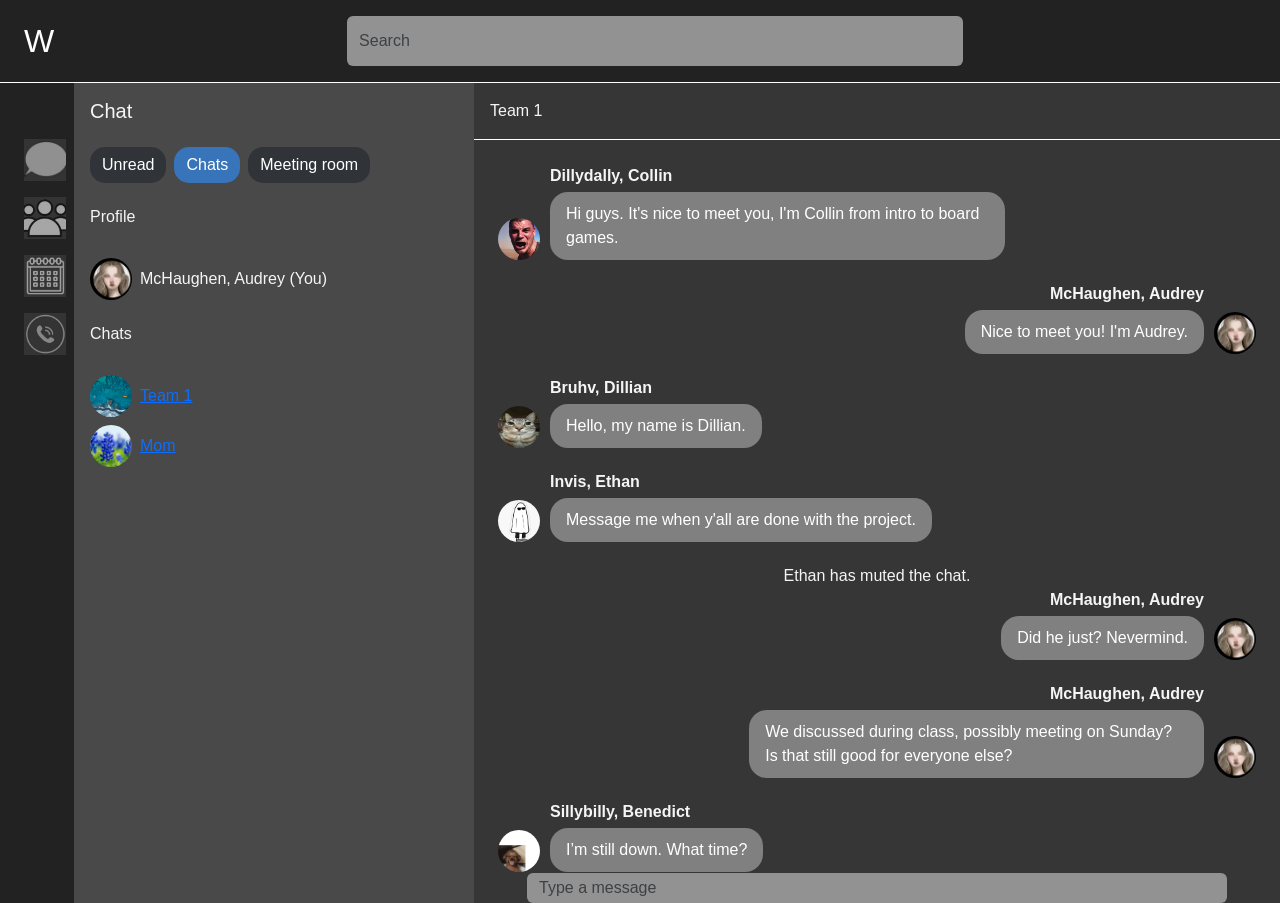
<file: index.html>
<!doctype html>
<html lang="en">

<head>
	<meta charset="utf-8">
	<title>Group Project Simulator</title>
	<link href="https://cdn.jsdelivr.net/npm/bootstrap@5.3.8/dist/css/bootstrap.min.css" rel="stylesheet"
		integrity="sha384-sRIl4kxILFvY47J16cr9ZwB07vP4J8+LH7qKQnuqkuIAvNWLzeN8tE5YBujZqJLB" crossorigin="anonymous">
	<link rel="stylesheet" href="./assets/css/styles.css">
</head>


<body>


	<!-- <input class="form-control" type="text" value="Readonly input here..." aria-label="readonly input example" readonly> -->
	<div class="top-of-page d-flex align-items-center px-4 py-3">
		<div class="logo">W</div>
		<input class="form-control search-bar mx-auto w-50" placeholder="Search">
	</div>

	<!-- Thin top border line white -->
	<div class="border-top border-white opactiy-50"></div>

	<div class="d-flex page">

		<!-- Side-bar logos  (please replace icons and center)-->

		<div class="side-bar d-flex flex-column  mb-3 ms-3 mt-5">

			<div class="speech-bubble p-2">
				<img src="assets/img/speechbub.jpg" class="left-icons" alt="speech-bubble icon">
			</div>

			<div class="people p-2">
				<img src="assets/img/contacticon.jpg" class="left-icons" alt="contact icon">
			</div>

			<div class="calender p-2">
				<!-- <a href="calender.html"></a> -->
				<img src="assets/img/calendericon.jpg" class="left-icons" alt="calender icon">
			</div>

			<div class="cell-phone p-2">
				<img src="assets/img/cellphoneicon.jpg" class="left-icons" alt="cell-phone icon">
			</div>


		</div>

		<!-- Message Bar -->

		<div class="message-bar p-3">
			<div class="border-right border-white opactiy-50"></div>
			<h5>Chat</h5>

			<div class="d-flex gap-2 my-4">
				<div class="top-options">Unread</div>
				<div class="top-options-blue">Chats</div>
				<div class="top-options">Meeting room</div>
			</div>

			<div class="d-flex gap-5 my-4">
				<h6>Profile</h6>
			</div>

			<!-- Always in wrapper add directions -->
			<div class="d-flex gap-3 my-2">
				<div class="profile-icon-left d-flex align-items-center gap-2">
					<img src="assets/img/testimg.jpg" class="profile-pic" alt="profile picture of Audrey">
					<div class="Audrey-name">
						<div class="profile-text">McHaughen, Audrey (You)</div>
					</div>
				</div>
			</div>

			<div class="d-flex gap-5 my-4">
				<h6>Chats</h6>
			</div>

			<div class="d-flex gap-3 my-2">
  <div class="profile-icon-left d-flex align-items-center gap-2">
    <img src="assets/img/tea.jpg" class="profile-pic" alt="profile picture of team 1">
    <div class="side-group">
      <a href="index.html">Team 1</a>
    </div>
  </div>
</div>

<div class="d-flex gap-3 my-2">
  <div class="profile-icon-left d-flex align-items-center gap-2">
    <img src="assets/img/mompfp.png" class="profile-pic" alt="profile picture">
    <div class="side-group">
      <a href="ex-chat.html">Mom</a>
    </div>
  </div>
</div>

<!-- <div class="d-flex gap-3 my-2">
  <div class="profile-icon-left d-flex align-items-center gap-2">
    <img src="assets/img/mompfp.png" class="profile-pic" alt="profile picture of Mom">
    <div class="side-group">
      <a href="mom.html">Mom</a>
    </div>
  </div>
</div> -->

		</div>

		<!-- Main Chat Area -->

		<div class="chat-section flex-grow-1 d-flex flex-column">

			<!-- Team 1 on main page -->
			<div class="d-flex gap-2 mx-3 my-3">
				<div class="team-1-main-chat">Team 1</div>
			</div>

			<div class="border-top border-white opactiy-50"></div>

			<!-- Main chat area (scorllable) -->
			<div class="chat-area flex-grow-1 d-flex flex-column">
				<div class="messages flex-grow-1 overflow-auto p-4">

					<div class="message-row left">
						<img src="assets/img/pfp1.jpg" class="profile-pic" alt="profile icon of Collin">
						<div class="message-content">
							<div class="message-name">Dillydally, Collin</div>
							<div class="message-bubble">Hi guys. It's nice to meet you, I'm Collin from intro to board
								games.</div>
						</div>
					</div>


					<div class="message-row right">
						<div class="message-content">
							<div class="message-name text-end">McHaughen, Audrey</div>
							<div class="message-bubble">Nice to meet you! I'm Audrey.</div>
						</div>
						<img src="assets/img/testimg.jpg" class="profile-pic" alt="profile icon of Audrey">
					</div>

					<div class="message-row left">
						<img src="assets/img/pfp3.jpg" class="profile-pic" alt="profile icon of Dillian">
						<div class="message-content">
							<div class="message-name">Bruhv, Dillian</div>
							<div class="message-bubble">Hello, my name is Dillian.</div>
						</div>
					</div>

					<div class="message-row left">
						<img src="assets/img/pfp4.jpg" class="profile-pic" alt="profile icon of Ethan">
						<div class="message-content">
							<div class="message-name">Invis, Ethan</div>
							<div class="message-bubble">Message me when y'all are done with the project.</div>
						</div>
					</div>

					<div class="day-2 d-flex justify-content-center">Ethan has muted the chat.</div>

					<div class="message-row right">
						<div class="message-content">
							<div class="message-name text-end">McHaughen, Audrey</div>
							<div class="message-bubble">Did he just? Nevermind.</div>
						</div>
						<img src="assets/img/testimg.jpg" class="profile-pic" alt="profile icon of Audrey">
					</div>

					<div class="message-row right">
						<div class="message-content">
							<div class="message-name text-end">McHaughen, Audrey</div>
							<div class="message-bubble">We discussed during class, possibly meeting on Sunday? Is that
								still good for everyone else?</div>
						</div>
						<img src="assets/img/testimg.jpg" class="profile-pic" alt="profile icon of Audrey">
					</div>

					<div class="message-row left">
						<img src="assets/img/pfp2.jpg" class="profile-pic" alt="profile icon of Benedict">
						<div class="message-content">
							<div class="message-name">Sillybilly, Benedict</div>
							<div class="message-bubble">I’m still down. What time?</div>
						</div>
					</div>

					<div class="message-row right">
						<div class="message-content">
							<div class="message-name text-end">McHaughen, Audrey</div>
							<div class="message-bubble">@Collin, @Dillian, @Ethan Are y’all still okay with that?</div>
						</div>
						<img src="assets/img/testimg.jpg" class="profile-pic" alt="profile icon of Audrey">
					</div>

					<div class="message-row left">
						<img src="assets/img/pfp1.jpg" class="profile-pic" alt="profile icon of Collin">
						<div class="message-content">
							<div class="message-name">Dillydally, Collin</div>
							<div class="message-bubble">Where r we meeting?</div>
						</div>
					</div>

					<div class="message-row right">
						<div class="message-content">
							<div class="message-name text-end">McHaughen, Audrey</div>
							<div class="message-bubble">Here, on Waahcrosoft Weebs. Does 3:00 pm work for y’all?</div>
						</div>
						<img src="assets/img/testimg.jpg" class="profile-pic" alt="profile icon of Audrey">
					</div>

					<div class="message-row left">
						<img src="assets/img/pfp2.jpg" class="profile-pic" alt="profile icon of Benedict">
						<div class="message-content">
							<div class="message-name">Sillybilly, Benedict</div>
							<div class="message-bubble">Yeah that should work.</div>
						</div>
					</div>

					<div class="message-row left">
						<img src="assets/img/pfp1.jpg" class="profile-pic" alt="profile icon of Collin">
						<div class="message-content">
							<div class="message-name">Dillydally, Collin</div>
							<div class="message-bubble">I think so.</div>
						</div>
					</div>

					<div class="message-row right">
						<div class="message-content">
							<div class="message-name text-end">McHaughen, Audrey</div>
							<div class="message-bubble">@Dillian, @Ethan, are y’all available?</div>
						</div>
						<img src="assets/img/testimg.jpg" class="profile-pic" alt="profile icon of Audrey">
					</div>

					<div class="message-row right">
						<div class="message-content">
							<div class="message-name text-end">McHaughen, Audrey</div>
							<div class="message-bubble">I’ll try to reach them by email.</div>
						</div>
						<img src="assets/img/testimg.jpg" class="profile-pic" alt="profile icon of Audrey">
					</div>

					<div class="message-row left">
						<img src="assets/img/pfp2.jpg" class="profile-pic" alt="profile icon of Benedict">
						<div class="message-content">
							<div class="message-name">Sillybilly, Benedict</div>
							<div class="message-bubble">Kk</div>
						</div>
					</div>

					<div class="day-2 d-flex justify-content-center">Day 2</div>

					<div class="message-row right">
						<div class="message-content">
							<div class="message-name text-end">McHaughen, Audrey</div>
							<div class="message-bubble">No response, I guess we’ll have to get the call started.</div>
						</div>
						<img src="assets/img/testimg.jpg" class="profile-pic" alt="profile icon of Audrey">
					</div>

					<div class="message-row right">
						<div class="message-content">
							<div class="message-name text-end">McHaughen, Audrey</div>
							<div class="message-bubble">@Dillian, @Ethan, join us when you can 😀</div>
						</div>
						<img src="assets/img/testimg.jpg" class="profile-pic" alt="profile icon of Audrey">
					</div>

					<div class="message-row left">
						<img src="assets/img/pfp2.jpg" class="profile-pic" alt="profile icon of Benedict">
						<div class="message-content">
							<div class="message-name">Sillybilly, Benedict</div>
							<div class="message-bubble">Ok im joining the call now</div>
						</div>
					</div>

					<div class="message-row left">
						<img src="assets/img/pfp1.jpg" class="profile-pic" alt="profile icon of Collin">
						<div class="message-content">
							<div class="message-name">Dillydally, Collin</div>
							<div class="message-bubble">Same</div>
						</div>
					</div>
					<div class="day-2 d-flex justify-content-center">Call ended</div>

					<div class="message-row right">
						<div class="message-content">
							<div class="message-name text-end">McHaughen, Audrey</div>
							<div class="message-bubble">Okay, @Ethan, @Dillian, we’ve just got off the phone.
								Benedict will be writing <br> our creative concept as the director, Collin will be
								making the art as <br>art director, and I’ll be making the budget as producer.
								This leaves <br> you guys with the roles of project manager and creative visionary.
								Contact us<br> when you can; this is due at the beginning of class on Thursday.
								<br>Contact us when you can. 🙂</div>
						</div>
						<img src="assets/img/testimg.jpg" class="profile-pic" alt="profile icon of Audrey">
					</div>

					<div class="message-row right">
						<div class="message-content">
							<div class="message-name text-end">McHaughen, Audrey</div>
							<div class="message-bubble">@Benedict let me know if you need help with the writing. I'm
								going to get started with the budget list.</div>
						</div>
						<img src="assets/img/testimg.jpg" class="profile-pic" alt="profile icon of Audrey">
					</div>

					<div class="message-row right">
						<div class="message-content">
							<div class="message-name text-end">McHaughen, Audrey</div>
							<div class="message-bubble">@Collin after you get done with the game cards, put them in the
								chat so that we can make the picture examples.</div>
						</div>
						<img src="assets/img/testimg.jpg" class="profile-pic" alt="profile icon of Audrey">
					</div>

					<div class="message-row left">
						<img src="assets/img/pfp2.jpg" class="profile-pic" alt="profile icon of Benedict">
						<div class="message-content">
							<div class="message-name">Sillybilly, Benedict</div>
							<div class="message-bubble">I write a lot of fanfictions so im used to writing a lot I
								should have it done in two days.</div>
						</div>
					</div>

					<div class="day-2 d-flex justify-content-center">Day 3</div>

					<div class="message-row left">
						<img src="assets/img/pfp3.jpg" class="profile-pic" alt="profile icon of Dillian">
						<div class="message-content">
							<div class="message-name">Bruhv, Dillian</div>
							<div class="message-bubble">Is the meeting today?</div>
						</div>
					</div>

					<div class="message-row left">
						<img src="assets/img/pfp2.jpg" class="profile-pic" alt="profile icon of Benedict">
						<div class="message-content">
							<div class="message-name">Sillybilly, Benedict</div>
							<div class="message-bubble">Meeting was yesterday.</div>
						</div>
					</div>

					<div class="message-row left">
						<img src="assets/img/pfp3.jpg" class="profile-pic" alt="profile icon of Dillian">
						<div class="message-content">
							<div class="message-name">Bruhv, Dillian</div>
							<div class="message-bubble">I have cold.</div>
						</div>
					</div>

					<div class="message-row left">
						<img src="assets/img/pfp3.jpg" class="profile-pic" alt="profile icon of Dillian">
						<div class="message-content">
							<div class="message-name">Bruhv, Dillian</div>
							<div class="message-bubble">What needs to be done?</div>
						</div>
					</div>

					<div class="message-row left">
						<img src="assets/img/pfp2.jpg" class="profile-pic" alt="profile icon of Benedict">
						<div class="message-content">
							<div class="message-name">Sillybilly, Benedict</div>
							<div class="message-bubble">I'm working on creative doc rn im really gud at writig.</div>
						</div>
					</div>

					<div class="message-row left">
						<img src="assets/img/pfp2.jpg" class="profile-pic" alt="profile icon of Benedict">
						<div class="message-content">
							<div class="message-name">Sillybilly, Benedict</div>
							<div class="message-bubble">@Audrey he need job.</div>
						</div>
					</div>

					<div class="message-row right">
						<div class="message-content">
							<div class="message-name text-end">McHaughen, Audrey</div>
							<div class="message-bubble">I’m sorry to hear you caught a cold. I hope you feel better
								soon. <br>We need someone to write the rules sheet and someone to create the <br>
								project manager task tracker. </div>
						</div>
						<img src="assets/img/testimg.jpg" class="profile-pic" alt="profile icon of Audrey">
					</div>

					<div class="message-row left">
						<img src="assets/img/pfp3.jpg" class="profile-pic" alt="profile icon of Dillian">
						<div class="message-content">
							<div class="message-name">Bruhv, Dillian</div>
							<div class="message-bubble">Since you guys held the meeting without me, I have no idea what
								we are doing.</div>
						</div>
					</div>

					<div class="message-row right">
						<div class="message-content">
							<div class="message-name text-end">McHaughen, Audrey</div>
							<div class="message-bubble">We’re making a board game. I’ve attached the details for the
								kind of <br> game we are playing. You can either make the task tracker or the <br> rules
								sheet for the game.</div>
						</div>
						<img src="assets/img/testimg.jpg" class="profile-pic" alt="profile icon of Audrey">
					</div>

					<div class="message-row right">
						<div class="message-content">
							<div class="message-name text-end">McHaughen, Audrey</div>
							<div class="message-bubble">https://youtu.be/dQw4w9WgXcQ?si=ZTLrdkFi9oFH8bpP</div>
						</div>
						<img src="assets/img/testimg.jpg" class="profile-pic" alt="profile icon of Audrey">
					</div>

					<div class="message-row left">
						<img src="assets/img/pfp3.jpg" class="profile-pic" alt="profile icon of Dillian">
						<div class="message-content">
							<div class="message-name">Bruhv, Dillian</div>
							<div class="message-bubble">I understand the game. But I don't know what the tasks are.
							</div>
						</div>
					</div>

					<div class="message-row right">
						<div class="message-content">
							<div class="message-name text-end">McHaughen, Audrey</div>
							<div class="message-bubble">I'm currently in my lecture right now. The task details are
								listed on eLearning.</div>
						</div>
						<img src="assets/img/testimg.jpg" class="profile-pic" alt="profile icon of Audrey">
					</div>

					<div class="message-row left">
						<img src="assets/img/pfp3.jpg" class="profile-pic" alt="profile icon of Dillian">
						<div class="message-content">
							<div class="message-name">Bruhv, Dillian</div>
							<div class="message-bubble">Ill just wait for you to be done with ur class. eLearning stresses me out so I don't use it.</div>
						</div>
					</div>

					<div class="message-row right">
						<div class="message-content">
							<div class="message-name text-end">McHaughen, Audrey</div>
							<div class="message-bubble">Have you checked the eLearning requirements?</div>
						</div>
						<img src="assets/img/testimg.jpg" class="profile-pic" alt="profile icon of Audrey">
					</div>

					<div class="message-row left">
						<img src="assets/img/pfp3.jpg" class="profile-pic" alt="profile icon of Dillian">
						<div class="message-content">
							<div class="message-name">Bruhv, Dillian</div>
							<div class="message-bubble">No</div>
						</div>
					</div>

					<div class="message-row right">
						<div class="message-content">
							<div class="message-name text-end">McHaughen, Audrey</div>
							<div class="message-bubble">Project manager writes a task sheet, you list our<br>
								our responsibilities, and backup plans when things go off course.</div>
						</div>
						<img src="assets/img/testimg.jpg" class="profile-pic" alt="profile icon of Audrey">
					</div>

					<div class="message-row right">
						<div class="message-content">
							<div class="message-name text-end">McHaughen, Audrey</div>
							<div class="message-bubble">If you take the rule sheet task you are writing the rules out
								for the game.</div>
						</div>
						<img src="assets/img/testimg.jpg" class="profile-pic" alt="profile icon of Audrey">
					</div>

					<div class="message-row left">
						<img src="assets/img/pfp3.jpg" class="profile-pic" alt="profile icon of Dillian">
						<div class="message-content">
							<div class="message-name">Bruhv, Dillian</div>
							<div class="message-bubble">Actually Audrey, I have the flu.</div>
						</div>
					</div>


					<div class="message-row right">
						<div class="message-content">
							<div class="message-name text-end">McHaughen, Audrey</div>
							<div class="message-bubble">Oh, um. I'm sorry to hear that, the project is due in a few days, and so far I've done most of the work for it.</div>
						</div>
						<img src="assets/img/testimg.jpg" class="profile-pic" alt="profile icon of Audrey">
					</div>

					<div class="day-2 d-flex gap-2 justify-content-center">As most group projects go, it starts out with everyone communicating. 
																<Br>But as time goes on the group starts to become less and less communicative. 
																<Br>Audrey continued communicating with the group, but most of her messages were ignored.
																<Br>Audrey ended up doing most of the project, despite asking for help. 
																<Br> It was now the final hours leading up to the project, and Audrey hoped that they did their part.</div>



																	<div class="message-row left">
						<img src="assets/img/pfp1.jpg" class="profile-pic" alt="profile icon of Collin">
						<div class="message-content">
							<div class="message-name">Dillydally, Collin</div>
							<div class="message-bubble">This took me days.</div>
						</div>
					</div>


																	<div class="message-row left">
						<img src="assets/img/pfp1.jpg" class="profile-pic" alt="profile icon of Collin">
						<div class="message-content">
							<div class="message-bubble bruh"><img
									src="assets/img/Bruh.png"> </div>
						</div>
					</div>

					<div class="message-row left">
						<img src="assets/img/pfp2.jpg" class="profile-pic" alt="profile icon of Benedict">
						<div class="message-content">
							<div class="message-name">Sillybilly, Benedict</div>
							<div class="message-bubble">Um guys, So I am Just Now trying to Finsih the document to turn in. But for some reason theres a lot of red squiggly lines under every single word.</div>
						</div>
					</div>

					<div class="message-row left">
						<img src="assets/img/pfp3.jpg" class="profile-pic" alt="profile icon of Dillian">
						<div class="message-content">
							<div class="message-name">Bruhv, Dillian</div>
							<div class="message-bubble">I have plauge.</div>
						</div>
					</div>

					<div class="day-2 d-flex justify-content-center">Ethan has unmuted the chat.</div>

					<div class="message-row left">
						<img src="assets/img/pfp4.jpg" class="profile-pic" alt="profile icon of Ethan">
						<div class="message-content">
							<div class="message-name">Invis, Ethan</div>
							<div class="message-bubble">Y'all done yet with my project? Its due in two hours.</div>
						</div>
					</div>

					<div class="message-row right">
						<div class="message-content">
							<div class="message-name text-end">McHaughen, Audrey</div>
							<div class="message-bubble you must hate me sound-trigger"><img
									src="assets/img/you-must-hate-me.jpg"> </div>
						</div>
						<img src="assets/img/testimg.jpg" class="profile-pic" alt="profile icon of Audrey">
					</div>









					<!--  -->
				</div>
			</div>

			<!-- Don't touch this -->
			<input class="form-control search-bar mx-auto type-message" placeholder="Type a message">


			<!-- end of div for main chat area -->
		</div>
		<!-- End of page </div> --> 
	</div>
	<audio id="notificationSound" src="assets/audio/letmeknowsoundaffect.mp3"></audio>
	<script src="./assets/js/main.js"></script>
	<script src="https://cdn.jsdelivr.net/npm/bootstrap@5.3.8/dist/js/bootstrap.bundle.min.js"
		integrity="sha384-FKyoEForCGlyvwx9Hj09JcYn3nv7wiPVlz7YYwJrWVcXK/BmnVDxM+D2scQbITxI"
		crossorigin="anonymous"></script>
</body>

</html>
</file>
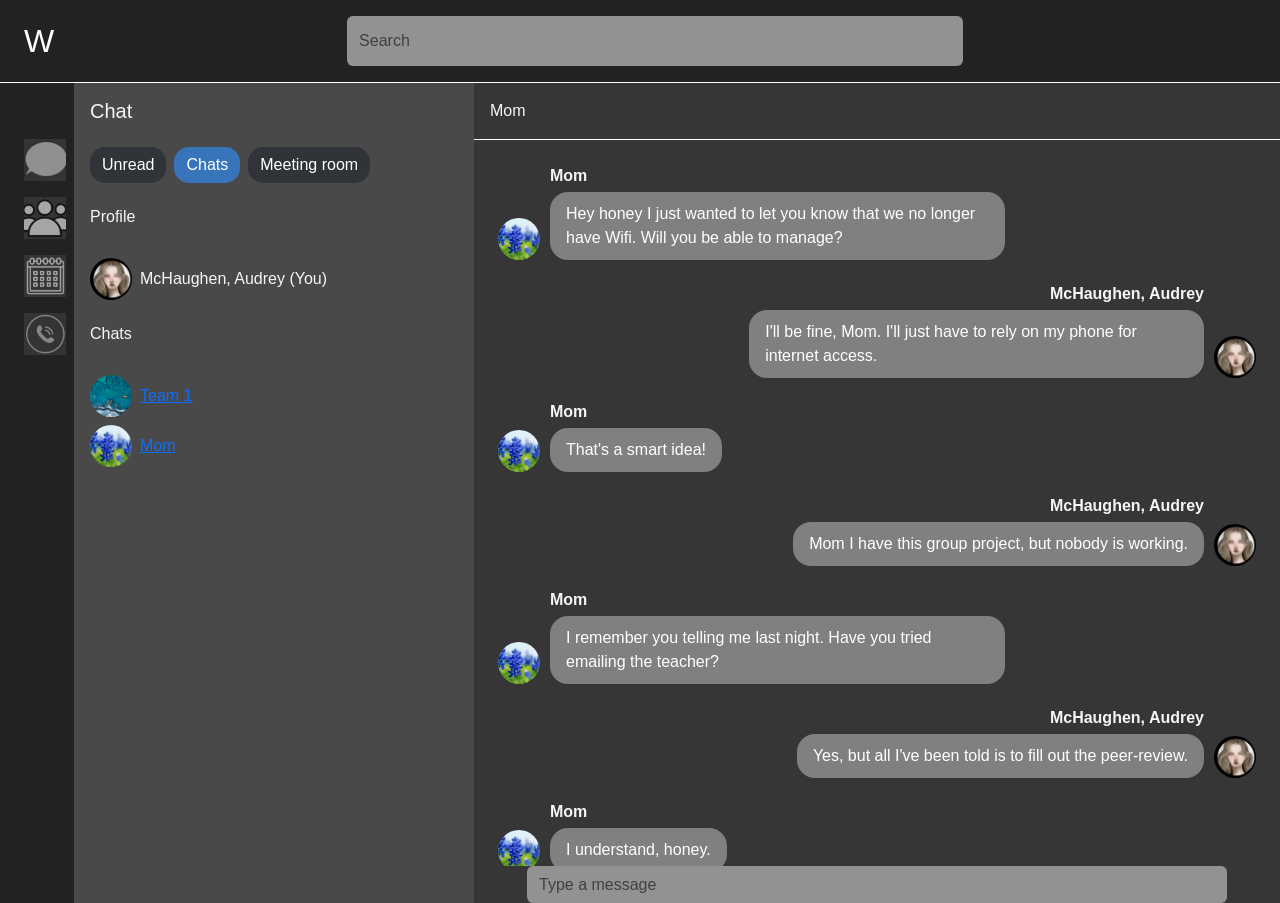
<file: ex-chat.html>
<!doctype html>
<html lang="en">

<head>
	<meta charset="utf-8">
	<title>Group Project Simulator</title>
	<link href="https://cdn.jsdelivr.net/npm/bootstrap@5.3.8/dist/css/bootstrap.min.css" rel="stylesheet"
		integrity="sha384-sRIl4kxILFvY47J16cr9ZwB07vP4J8+LH7qKQnuqkuIAvNWLzeN8tE5YBujZqJLB" crossorigin="anonymous">
	<link rel="stylesheet" href="./assets/css/styles.css">
</head>


<body>


	<!-- <input class="form-control" type="text" value="Readonly input here..." aria-label="readonly input example" readonly> -->
	<div class="top-of-page d-flex align-items-center px-4 py-3">
		<div class="logo">W</div>
		<input class="form-control search-bar mx-auto w-50" placeholder="Search">
	</div>

	<!-- Thin top border line white -->
	<div class="border-top border-white opactiy-50"></div>

	<div class="d-flex page">

		<!-- Side-bar logos  (please replace icons and center)-->

		<div class="side-bar d-flex flex-column  mb-3 ms-3 mt-5">

			<div class="speech-bubble p-2">
				<img src="assets/img/speechbub.jpg" class="left-icons" alt="speech-bubble icon">
			</div>

			<div class="people p-2">
				<img src="assets/img/contacticon.jpg" class="left-icons" alt="contact icon">
			</div>

			<div class="calender p-2">
				<!-- <a href="calender.html"></a> -->
				<img src="assets/img/calendericon.jpg" class="left-icons" alt="calender icon">
			</div>

			<div class="cell-phone p-2">
				<img src="assets/img/cellphoneicon.jpg" class="left-icons" alt="cell-phone icon">
			</div>


		</div>

		<!-- Message Bar -->

		<div class="message-bar p-3">
			<div class="border-right border-white opactiy-50"></div>
			<h5>Chat</h5>

			<div class="d-flex gap-2 my-4">
				<div class="top-options">Unread</div>
				<div class="top-options-blue">Chats</div>
				<div class="top-options">Meeting room</div>
			</div>

			<div class="d-flex gap-5 my-4">
				<h6>Profile</h6>
			</div>

			<!-- Always in wrapper add directions -->
			<div class="d-flex gap-3 my-2">
				<div class="profile-icon-left d-flex align-items-center gap-2">
					<img src="assets/img/testimg.jpg" class="profile-pic" alt="profile picture of Audrey">
					<div class="Audrey-name">
						<div class="profile-text">McHaughen, Audrey (You)</div>
					</div>
				</div>
			</div>

			<div class="d-flex gap-5 my-4">
				<h6>Chats</h6>
			</div>

			<div class="d-flex gap-3 my-2">
  <div class="profile-icon-left d-flex align-items-center gap-2">
    <img src="assets/img/tea.jpg" class="profile-pic" alt="profile picture of team 1">
    <div class="side-group">
      <a href="index.html">Team 1</a>
    </div>
  </div>
</div>

<div class="d-flex gap-3 my-2">
  <div class="profile-icon-left d-flex align-items-center gap-2">
    <img src="assets/img/mompfp.png" class="profile-pic" alt="profile picture">
    <div class="side-group">
      <a href="ex-chat.html">Mom</a>
    </div>
  </div>
</div>


		</div>

		<!-- Main Chat Area -->

		<div class="chat-section flex-grow-1 d-flex flex-column">

			<!-- Team 1 on main page -->
			<div class="d-flex gap-2 mx-3 my-3">
				<div class="team-1-main-chat">Mom</div>
			</div>

			<div class="border-top border-white opactiy-50"></div>

			<!-- Main chat area (scorllable) -->
			<div class="chat-area flex-grow-1 d-flex flex-column">
				<div class="messages flex-grow-1 overflow-auto p-4">

					<div class="message-row left">
						<img src="assets/img/mompfp.png" class="profile-pic" alt="profile icon of Mom">
						<div class="message-content">
							<div class="message-name">Mom</div>
							<div class="message-bubble">Hey honey I just wanted to let you know that we no longer have Wifi. Will you be able to manage?</div>
						</div>
					</div>


					<div class="message-row right">
						<div class="message-content">
							<div class="message-name text-end">McHaughen, Audrey</div>
							<div class="message-bubble">I'll be fine, Mom. I'll just have to rely on my phone for internet access.</div>
						</div>
						<img src="assets/img/testimg.jpg" class="profile-pic" alt="profile icon of Audrey">
					</div>

					<div class="message-row left">
						<img src="assets/img/mompfp.png" class="profile-pic" alt="profile icon of Mom">
						<div class="message-content">
							<div class="message-name">Mom</div>
							<div class="message-bubble">That's a smart idea!</div>
						</div>
					</div>

					<div class="message-row right">
						<div class="message-content">
							<div class="message-name text-end">McHaughen, Audrey</div>
							<div class="message-bubble">Mom I have this group project, but nobody is working.</div>
						</div>
						<img src="assets/img/testimg.jpg" class="profile-pic" alt="profile icon of Audrey">
					</div>

					<div class="message-row left">
						<img src="assets/img/mompfp.png" class="profile-pic" alt="profile icon of Mom">
						<div class="message-content">
							<div class="message-name">Mom</div>
							<div class="message-bubble">I remember you telling me last night. Have you tried emailing the teacher?</div>
						</div>
					</div>

					<div class="message-row right">
						<div class="message-content">
							<div class="message-name text-end">McHaughen, Audrey</div>
							<div class="message-bubble">Yes, but all I've been told is to fill out the peer-review.</div>
						</div>
						<img src="assets/img/testimg.jpg" class="profile-pic" alt="profile icon of Audrey">
					</div>

					<div class="message-row left">
						<img src="assets/img/mompfp.png" class="profile-pic" alt="profile icon of Mom">
						<div class="message-content">
							<div class="message-name">Mom</div>
							<div class="message-bubble">I understand, honey.</div>
						</div>
					</div>

					<div class="message-row right">
						<div class="message-content">
							<div class="message-name text-end">McHaughen, Audrey</div>
							<div class="message-bubble">And Mom, since the breakup it's been really hard for me to go to school. This group project is taking up all my time, and I'm barely getting any sleep. I'm feeling really sick right now, and nobody is doing their work. It's just not fair.</div>
						</div>
						<img src="assets/img/testimg.jpg" class="profile-pic" alt="profile icon of Audrey">
					</div>

					<div class="message-row left">
						<img src="assets/img/mompfp.png" class="profile-pic" alt="profile icon of Mom">
						<div class="message-content">
							<div class="message-name">Mom</div>
							<div class="message-bubble">It's just how these group projects are baby. And I'm so sorry. We're going to fix this together, and when you get home you sleep. Remember, when you find a good group project those are the friends you make for life.</div>
						</div>
					</div>

					
					<!--  -->
				</div>
			</div>

			<!-- Don't touch this -->
			<input class="form-control search-bar mx-auto type-message" placeholder="Type a message">


			<!-- end of div for main chat area -->
		</div>
		<!-- End of page </div> --> 
	</div>
	<audio id="notificationSound" src="assets/audio/letmeknowsoundaffect.mp3"></audio>
	<script src="./assets/js/main.js"></script>
	<script src="https://cdn.jsdelivr.net/npm/bootstrap@5.3.8/dist/js/bootstrap.bundle.min.js"
		integrity="sha384-FKyoEForCGlyvwx9Hj09JcYn3nv7wiPVlz7YYwJrWVcXK/BmnVDxM+D2scQbITxI"
		crossorigin="anonymous"></script>
</body>

</html>
</file>
<file: assets/css/styles.css>
/* styles.css */

* {
	font-family: Arial;
}

body {
	background-color: rgb(34, 34, 34);
	color: whitesmoke;
}


.logo {
	font-family: Arial;
	font-size: 2rem;
	color: white;
}

.search-bar {
	max-width: 700px;
	height: 50px;
	background-color: rgb(146, 146, 146);
	border: 1px;
	border-color: white;
	color: white;
}

.message-bar {
	width: 400px;
	height: 100%;
	flex-shrink: 0;
	background-color: rgb(73, 73, 73);
}


.top-options-blue{
	background-color: rgb(55, 116, 185);
	color: white;
	padding: 6px 12px;
	border-radius: 15px;
	width: fit-content;
	max-width: 100%;
	word-wrap: break-word;
}

.top-options{
	background-color: rgb(48, 51, 55);
	color: white;
	padding: 6px 12px;
	border-radius: 15px;
	width: fit-content;
	max-width: 100%;
	word-wrap: break-word;
}

.left-icons{
	width: 42px;
height: 42px;
object-fit: cover;
flex-shrink: 0;
}


/* Chat options area */


/* Solution to text problem */
.page {
  height: calc(100vh - 80px);
  width: 100%;
  display: flex;
  overflow: hidden;
}

.chat-section {
  flex:1;
  min-width: 0;
  background-color: rgb(54, 54, 54);
  overflow: hidden;
}

.chat-area {
  min-height: 0;
}

.messages {
  min-height: 0;
  overflow-y: auto;
}

.message-row {
  display: flex;
  align-items: flex-end;
  gap: 10px;
  width: 100%;
  margin-bottom: 22px;
}

.message-row.left {
  justify-content: flex-start;
}

.message-row.right {
  justify-content: flex-end;
}

.profile-pic {
width: 42px;
height: 42px;
border-radius: 50%;
object-fit: cover;
flex-shrink: 0;
}

.message-content{
	display: flex;
	flex-direction: column;
	max-width: 60%;
	min-width: 0;
}


.message-name{
	font-size: 0.85 rem;
	font-weight: bold;
	margin-bottom: 4px;
}

.message-bubble {
	background-color: gray;
	color: white;
	padding: 10px 16px;
	border-radius: 18px;
	width: fit-content;
	max-width: 100%;
	word-wrap: break-word;
	overflow-wrap: break-word;
	word-break: break-word;
}
</file>
